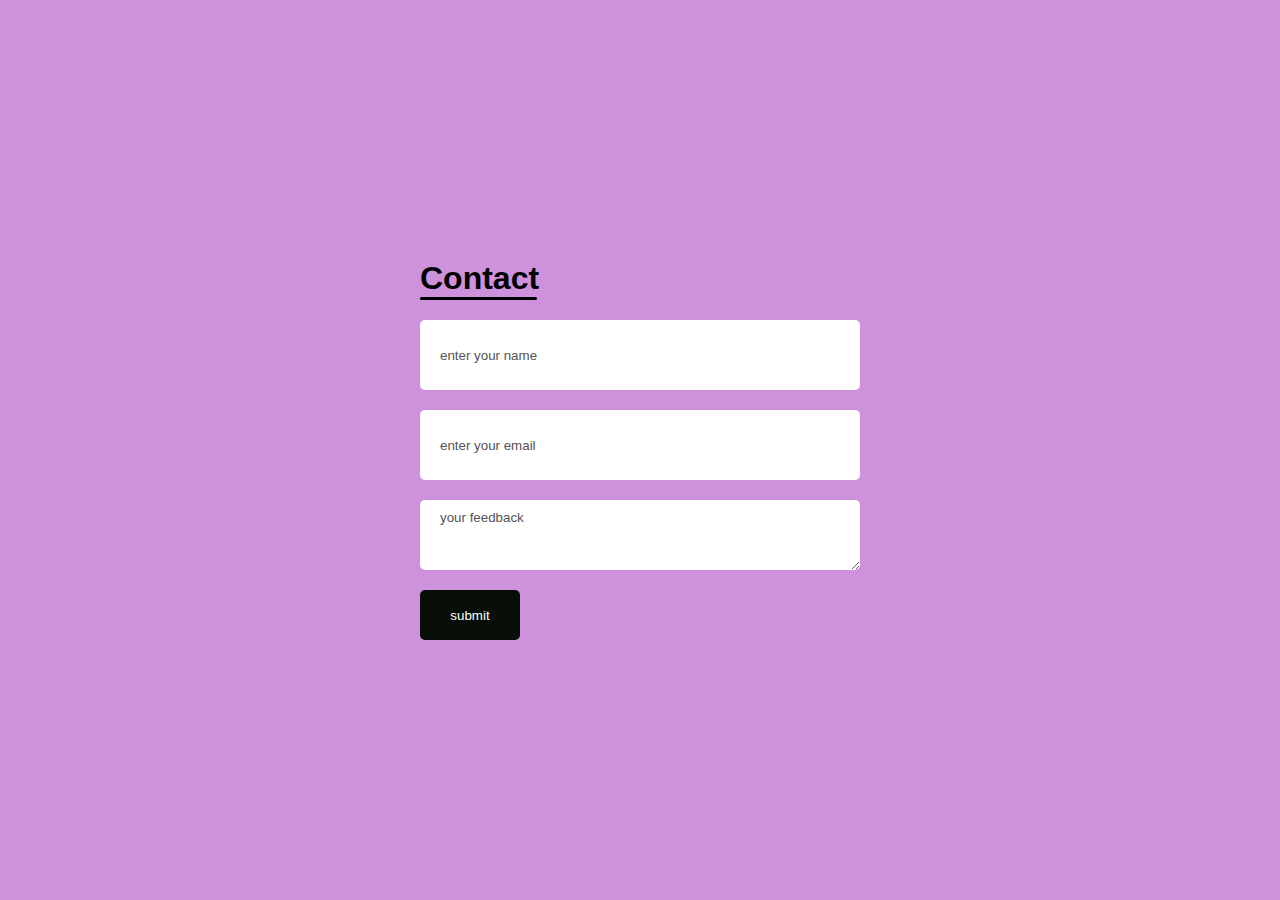
<file: html/contact.html>
<!DOCTYPE html>
<html lang="en">
<head>
    <meta charset="UTF-8">
    <meta name="viewport" content="width=device-width, initial-scale=1.0">
    <title>Contact Me</title>
    <link rel="icon" href="../images/contact-icon.png">
    <link rel="stylesheet" href="../css/style.css">
</head>
<body>
    <div class="contactContainer">
        <form action="https://api.web3forms.com/submit" method="POST" class="contactLeft" >
            <div class="contactLeftTitle" style="cursor: pointer;"><h1>Contact</h1>
            <hr>

        </div>
        <input type="hidden" name="access_key" value="e6c55f1f-fd6b-4b34-87b9-c6cbd3785f17">
        <input type="text" name="name" placeholder="enter your name" class="contactInputs" required>
        <input type="email" name="email" placeholder="enter your email" class="contactInputs" required>    
        <textarea name="message" placeholder="your feedback" class="contactInputs" required></textarea>
        <button type="submit" class="submit" onclick="validateForm()">submit</button>
    </form>
    </div>
</body>
</html>
</file>
<file: css/style.css>
*{
    margin: 0;
    padding: 0;
    font-family:Poppins, sans-serif;
}
@media (max-width: 900px){
    body{
        width: 100%;
    
    } 
}

a {
    text-decoration: none;
}
body{
    min-height: 100vh;
    align-items: center;
    justify-content: center;
    background-color:transparent;
}
nav{
    height: 50px;
   background-color: white;
   box-shadow: 3px 3px 5px rgba(0,0,0,0.1);
   font-size: 15px;
   font-family: system-ui, -apple-system, BlinkMacSystemFont, 'Segoe UI', Roboto, Oxygen, Ubuntu, Cantarell, 'Open Sans', 'Helvetica Neue', sans-serif;
}
nav ul{
    color: black;
    width: 100%;
    list-style: none;
    display: flex;
    justify-content: flex-end;
    align-items: center;
}
nav li{
    height: 30px;
    margin-top: 15px;
}
nav li{
    height:auto;
    padding: 0 30px;
    text-decoration: none;
    display: flex;
}


.headerContainer{
    height: 150vh;
    width: 100vw;
    display: flex;
    justify-content: center;
    align-items: center;
    padding: 10px 20px;
    justify-content: space-between;
    background-image: url(/info/images/piyush.JPG);
    background-size:cover;
    background-repeat: no-repeat;
    background-position: center;
}
@media (max-width:900px) {
    .headerContainer {
        height: 900px;
        width: 500px;
        display: flex;
        justify-content: center;
        align-items: center;
        padding: 10px 20px;
        justify-content: space-between;
        background-image: url(/info/images/piyush.JPG);
        background-size:cover;
        background-repeat: no-repeat;
        background-position: center;
    }
    
}
.headerContent{
    display: flex;
    flex-direction: column;
    width: 500px;
    padding-left: 60px;
    background-color: rgba(255, 255, 255, 0.283);
    backdrop-filter: blur(5px);
    height: 200px;
    justify-content: center;
    border: none;
    border-radius: 10px;
    margin-left: 10px;
}
.headerContent h1{
    color: rgb(17, 18, 61);
}
.headerContent button{
    width: 200px;
}
@media (max-width:900px) {
    .headerContent {
        display: flex;
        flex-direction: column;
        width: 500px;
        padding-left: 30px;
    }
}

.piyushImg{
    height: 400px;
    width: 300px;
    padding-left: 900px;
    border-radius: 5px;
}

.discoverMe{
    font-size: 20px;
    font-weight: 700;
    color: white;
    text-align: center;
    background-color: rgb(206, 145, 220);
    border-radius: 5px;
    border: none;
    padding:10px 25px;
    margin-left: 30px;
}
.discoverMe:hover{
    background-color: black;
    color: white;
}
.aboutContent{
    height: 100vh;
    display: flex;
    flex-direction: column;
    justify-content: center;
    align-items: center;
    padding: 10px 20px;
    background-color: rgba(153, 205, 50, 0.375);
    backdrop-filter: blur(35px);

}
.aboutContent h1{
    text-align: center;
}
@media (max-width:900px) {
    .aboutContent{
        height: 100vh;
        display: flex;
        flex-direction: column;
        width: 500px;
        
    }

    .aboutContent h1{
        display: flex;
        flex-direction: column;
        padding: auto;
    }
    .aboutContent p{
        font-size:20px;
        width: 500px;
        align-items: center;
        justify-content: center;
        padding-left: 20px;
        width: 300px;
    
    }
}
.aboutHeader{
    justify-content: center;
    align-items: center;
    padding-left: 20px;
}

.aboutContent2{
    height: 500px;
    display: flex;
    flex-direction: column;
    justify-content: center;
    align-items: center;
    background-color: rgba(153, 205, 50, 0.375);
    backdrop-filter: blur(35px);

}
.aboutContent2 p{
    font-size:20px;
    width: 500px;
    align-items: center;
    justify-content: center;
    padding-left: 20px;
    width: 300px;
}
@media (max-width: 900px) {
    .aboutContent2{
        height: 900px;
        display: flex;
        flex-direction: column;
        width: 500px;
        
    }
}
#aboutHeader{
    background-color: rgba(153, 205, 50, 0.375);
    backdrop-filter: blur(35px);
}

.progressBar{
    display: flex;
    height: 300px;
    width: 100%;
    justify-content: center;
    padding-bottom: 10px;
}

@media (max-width: 900px){
    .progressBar{
        display: flex;
        flex-direction: column;
        height: 100%;

    }
    
}
.projects{
    background-color: rgba(255, 140, 0, 0.391);
    backdrop-filter: blur(35px);
}
@media (max-width: 900px){
    .progressBar{
        display: flex;
        flex-direction: column;
        height: 100%;

    }
    .about h1{
        justify-content: center;
        width: 100vw;
    }
    .aboutP{
        font-size:20px;
        width: 500px;
        display: flex;
        flex-direction: column;
        align-items: center;
        justify-content: center;
        text-align: center;
    }
    .aboutHeader{
        justify-content: center;
        align-items: center;
        padding: 10px 20px;
        display: flex;
        flex-direction: column;
        padding-bottom: 30px;
    }
    .projects {
        display: flex;
        height: 300px;
        align-items: center;
        justify-content: center;
        width: 500px;
        
    }
    .projects h1{
        display: flex;
        flex-direction: column;
        justify-content: center;
        align-items: center;
        padding-left: 10px;
        width: 300px;
    }
    .projects p{
        display: flex;
        flex-direction: column;
        justify-content: center;
        align-items: center;
        padding-left: 10px;
        width: 300px;
    }
    .displayDiv{
        display: flex;
        height: 300px;
        align-items: center;
        justify-content: center;
        width: 500px;
    }
}
.aboutP{
    font-size:20px;
    width: 500px;
    display: flex;
    flex-direction: column;
    align-items: center;
    justify-content: center;
    text-align: center;
    padding-bottom: 30px;
}

.contactDiv{
    display: flex;
    flex-direction: column;
    justify-content: center;
    align-items: center;
    height: 500px;
    background-color: salmon;
    backdrop-filter: blur(35px);
}
.contactDiv h1{
    text-align: center;
    height: 100px;
}
.contactDiv a {
    text-decoration: none;
}

.contactDiv table{
    width: 100%;
    text-align: center;
    padding: 10px 20px;

}
.contactDiv button{
    display: flex;
    align-items: start;
    flex-direction: column;
}
.contactButton{
    font-size: 20px;
    font-weight: 700;
    color: white;
    text-align: center;
    background-color: rgb(206, 145, 220);
    border-radius: 5px;
    border: none;
    padding: 10px 20px;
    display: flex;
    align-items: center;
}
.contactButton:hover{
    background-color: black;
    color: white;

}
@media (max-width: 900px){
    .contactDiv{
        display: flex;
        height: 900px;
        align-items: center;
        width: 500px;
    }
    body{
        width: 470px;
    }
    .contactDiv p{
        padding-left: 20px;
        width: 300px;
    }
    .contactDiv h1{
        text-align: center;
        height: 10vh;
    }
    .contactDiv table{
        width: 100%;
        text-align: center;
        padding: 10px 20px;
    }
    .contactDiv button{
        align-items: center;
        margin-bottom: 20px;
        text-decoration: none;
    }
    .contactButton{
        font-size: 20px;
        font-weight: 700;
        color: white;
        text-align: center;
        background-color: rgb(206, 145, 220);
        border-radius: 5px;
        border: none;
        padding: 10px 20px;
        display: flex;
        justify-content: center;
    }
    .contactButton hover{
        background-color: black;
        color: white;
    }
    .contactButton a{
        color: white;
        text-decoration: none;
    }

}

.footerContent{
    height: 40vh;
    background-color: rgba(60, 59, 59, 0.998);
    display: flex;
    justify-content: space-between;
    width: 100%;
}
.footerContent .created{
    color: white;
    padding-top: 50px;
    padding-left: 30px;
    display: flex;
    flex-direction: column;
    justify-content: left;
    height: 200px;
    width: 500px;
}
.footerContent .newsletter{
    color: white;
    padding-top: 50px;
    padding-left: 30px;
    /* display: flex;
    justify-content: center; */
    height: 200px;
    width: 500px;
}
.footerContent .subscribe{
    background-color: seashell;
    padding: 10px 20px;
    color: black;
    border-radius: 5px;

}
.footerContent .subscribe:hover{
    background-color: black;
    color: white;
}
.footerContent .follow a img{
    width: 50px;
    height: 40px;
    /* display: flex; */
    justify-content: space-evenly;
}
.footerContent h3{
    color: white;
}
@media (max-width: 900px){
    .footerContent{
        display: flex;
        flex-direction: column;
        height: 100%;
        width: 500px;
    }
    .footerContent .created{
        display: flex;
        flex-direction: column;
        justify-content: center;
        align-items: center;
        height: 100%;
        width: 100%;
    }
    .footerContent .newsletter{
        display: flex;
        flex-direction: column;
        justify-content: center;
        align-items: center;
        height: 100%;
        width: 100%;
    }
    .footerContent .follow{
        display: flex;
        flex-direction: column;
        justify-content: center;
        align-items: center;
        height: 100%;
        width: 100%;
    }
    .footerContent .follow a img{
        width: 90px;
        height: 90px;
        padding: 10px 20px;
    }

    .footerContent .subscribe:hover{
        background-color: black;
        color: white;
    }

}

.contactContainer{
    display: flex;
    justify-content: space-evenly;
    align-items: center;
    height: 100vh;
    background-color: rgb(206, 145, 220);
    color: white;
}
.contactLeft{
    display: flex;
    align-items: start;
    flex-direction: column;
    gap: 20px;

}
.contactLeftTitle{
    align-items: center;
    color: black;
}
.contactLeftTitle hr{
    width: 117px;
    height: 3px;
    background-color: black;
    border: none;
    border-radius: 5px;
}
.contactInputs{
    width: 400px;
    height: 50px;
    border: none;
    outline: none;
    padding: 10px 20px;
    color: black;
    border-radius: 5px;
}
.contactInputs::placeholder{
    color: rgb(86, 83, 83);
}
.submit{
    width: 100px;
    height: 50px;
    border: none;
    outline: none;
    padding: 10px 20px;
    color: white;
    background-color: rgb(7, 14, 7);
    border-radius: 5px;
}
.submit:hover{
    background-color: rgb(86, 203, 80);
    color: white;
}
@media (max-width: 900px) {
    .contactContainer{
        width: 100%;
        height: 100vh;
    }
}

@media(max-width:800px){
    .contactInputs{
        width: 80vw;
    }
}

.projects {
    display: flex;
    align-items: center;
    justify-content: center;
    height: 100vh;
    flex-direction: column;

}

.projects a{
    color: white;
    text-decoration: none;
}

.projectDisplay{
    display: flex;
    flex-direction: column;
    justify-content: center;
    align-items: center;
    height: 400px;
    width: 500px;
    background-color: rgb(206, 145, 220);
    color: white;
    border: 2px solid gray;
    border-radius: 5px;
    margin-left: 500px;

}
.projectDisplay:hover{
    background-color: rgb(112, 129, 7);
}
.projectDisplay p{
    padding-bottom: 30px;
}
.projectDisplay button{
    background-color: rgb(48, 73, 73);
    backdrop-filter: blur(35px);
    color: white;
}
.projectDisplay a{
    text-decoration: none;
}
@media (max-width: 900px){
    .projectDisplay{
        display: flex;
        flex-direction: column;
        justify-content: center;
        align-items: center;
        height: 400px;
        width: 300px;
        background-color: rgb(206, 145, 220);
        color: white;
        border: 2px solid gray;
        border-radius: 10px;
        margin-right: 500px;
        
    }
    .projectDisplay:hover{
        box-shadow: rgb(112, 129, 7);
    }
}

@media (max-width:800px) {
    body{
        display: flex;
        flex-direction: column;
        justify-content: center;
        align-items: center;
    }
    footer{
        display: flex;
        flex-direction: column;
        justify-content: center;
        align-items: center;
    
    }
}

#moon{
    width: 50px;
    cursor: pointer;
    height: 30px;

}
#sun{
    width: 50px;
    cursor: pointer;
    height: 30px;
    display: none;
}

.modeButton{
    border: none;
    background-color: transparent;
}

.dark{
    background-color: black;
    color: white;
}
.light{
    background-color: white;
    color: black;
}
#navigationBar{
    border: none;
    height: 80px;
    border-radius: none;
}
#headH1{
    font-weight: 700;
    padding-left: 30px;
}
#headP{
    padding-left: 30px;
    font-weight: bold;
}
a{
    cursor: pointer;
}
#navigationBar{
    background-color: #22283fc6;
}
#navigationBar a{
    color: rgb(104, 240, 45);
    font-weight: 500;
    text-decoration: outline;
    outline:black;

}
#navigationBar a:hover{
    color:white;
}

#headerButton{
    background-color: transparent;
    text-decoration: none;
    border: none;
    
}

/* .headerContainer{
    width: 420px;
} */

/* creating type writing animation */
#headH1{
    border-right: 5px solid;
    white-space: nowrap;
    overflow: hidden;
    animation: typing 2s , 
    cursor .4s step-end infinite alternate;
    width: 420px;
}
#headP{
    border-right: 5px solid;
    white-space: nowrap;
    overflow: hidden;
    animation: typing 2s, 
    cursor .4s step-end infinite alternate;
    width: 420px;
    padding-left: 8px;
}
/* cursor blinking */
@keyframes cursor {
    50% {
        border-color: transparent;
    }
}
/* typing animation */
@keyframes typing {
    from {
        width: 0;
    }
}
#offcanvasNavbar{
    background-color: #22283fa2;
    backdrop-filter: blur(5px);
}
.navbar-toggler-icon{
    outline: 2 px solid white;
}
</file>
